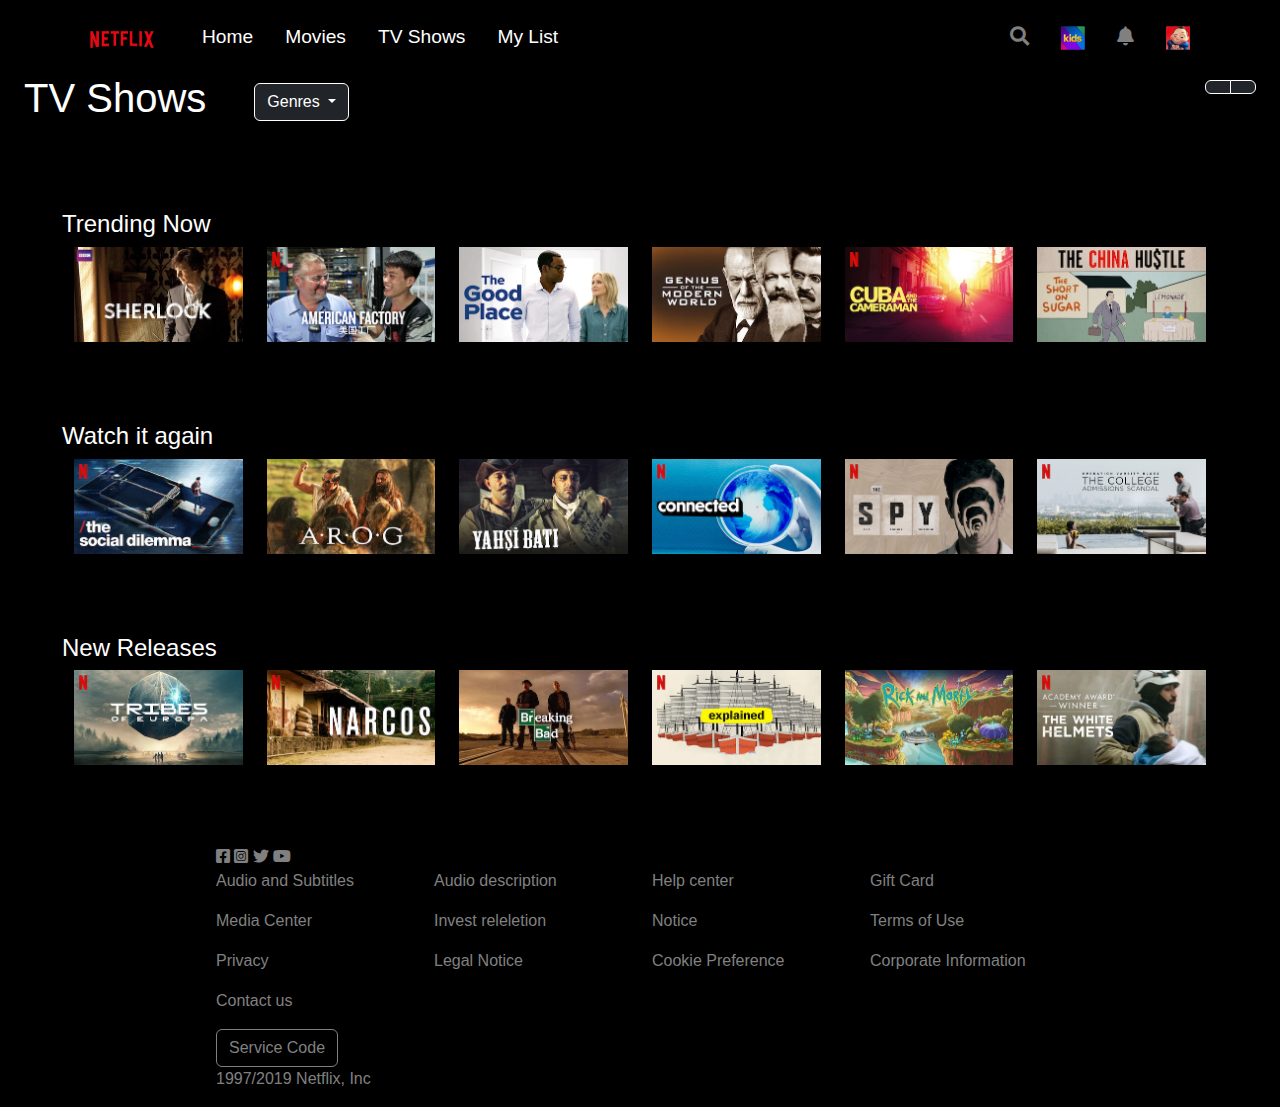
<file: home.html>
<!DOCTYPE html>
<html lang="en">
  <head>
    <meta charset="UTF-8" />
    <meta name="viewport" content="width=device-width, initial-scale=1.0" />
    <title>Netflix Clone</title>
    <link rel="stylesheet" href="assets/css/style.css" />
    <link
      rel="stylesheet"
      href="
    https://cdnjs.cloudflare.com/ajax/libs/font-awesome/5.15.4/css/all.min.css"
    />
  </head>

  <body>
    <header>
      <nav class="navbar navbar-expand">
        <div class="container">
          <a class="navbar-brand" href="#">
            <img
              class="logo"
              src="assets/netflix_logo.png"
              alt="Netflix Logo"
            />
          </a>
          <!-- Navbar content -->
          <div class="collapse navbar-collapse" id="navbarNav">
            <ul class="navbar-nav flex-column flex-sm-row">
              <li class="nav-item">
                <a class="nav-link" href="#">Home</a>
              </li>
              <li class="nav-item">
                <a class="nav-link" href="#">Movies</a>
              </li>
              <li class="nav-item">
                <a class="nav-link" href="#">TV Shows</a>
              </li>
              <li class="nav-item">
                <a class="nav-link" href="#">My List</a>
              </li>
            </ul>
            <ul class="navbar-nav ms-auto flex-column flex-md-row">
              <li class="nav-item">
                <a class="nav-link" href="#"><i class="fas fa-search"></i></a>
              </li>
              <li class="nav-item">
                <a class="nav-link" href="#"
                  ><img class="profilo" src="assets/kids_icon.png" alt="Kids"
                /></a>
              </li>
              <li class="nav-item">
                <a class="nav-link" href="#"><i class="fas fa-bell"></i></a>
              </li>
              <li class="nav-item">
                <a class="nav-link" href="profile.html"
                  ><img
                    class="profilo"
                    src="assets/avatar.png"
                    alt="Profile Image"
                /></a>
              </li>
            </ul>
          </div>
        </div>
      </nav>
    </header>
    <div>
      <div class="text-main d-flex justify-content-between">
        <div
          class="firs-container px-4 d-flex justify-content-start align-items-center"
        >
          <div class="me-5">
            <h1>TV Shows</h1>
          </div>

          <div class="dropdown">
            <a
              class="btn btn-dark dropdown-toggle text-white border border-white"
              href="#"
              role="button"
              data-bs-toggle="dropdown"
              aria-expanded="false"
            >
              Genres
            </a>

            <ul class="dropdown-menu bg-body-dark bg-dark border border-white">
              <li>
                <a class="dropdown-item bg-dark text-white" href="#">Action</a>
              </li>
              <li>
                <a class="dropdown-item bg-dark text-white" href="#">Horror</a>
              </li>
              <li>
                <a class="dropdown-item bg-dark text-white" href="#">Pierino</a>
              </li>
            </ul>
          </div>
        </div>

        <div
          class="second-container px-4 d-flex justify-content-end align-items-center d-none d-md-block"
        >
          <div class="btn-group" role="group" aria-label="Basic example">
            <button type="button" class="btn btn-dark border border-white">
              <i class="bi bi-text-left"></i>
            </button>
            <button type="button" class="btn btn-dark border border-white">
              <i class="bi bi-grid-fill"></i>
            </button>
          </div>
        </div>
      </div>
    </div>

    <main>
      <div class="container-fluid">
        <div class="container-schede">
          <div>
            <h4>Trending Now</h4>
          </div>

          <div id="carosello1" class="carousel slide" data-bs-ride="carousel">
            <div>
              <div>
                <div class="row">
                  <div class="col-6 col-md-4 col-lg-2">
                    <img
                      src="assets/media/media0.webp"
                      class="d-block w-100"
                      alt="Image 1"
                    />
                  </div>
                  <div class="col-6 col-md-4 col-lg-2">
                    <img
                      src="assets/media/media1.jpg"
                      class="d-block w-100"
                      alt="Image 2"
                    />
                  </div>
                  <div class="col-6 col-md-4 col-lg-2">
                    <img
                      src="assets/media/media2.webp"
                      class="d-block w-100"
                      alt="Image 3"
                    />
                  </div>
                  <div class="col-6 col-md-4 col-lg-2">
                    <img
                      src="assets/media/media3.webp"
                      class="d-block w-100"
                      alt="Image 4"
                    />
                  </div>
                  <div class="col-6 col-md-4 col-lg-2">
                    <img
                      src="assets/media/media4.jpg"
                      class="d-block w-100"
                      alt="Image 5"
                    />
                  </div>
                  <div class="col-6 col-md-4 col-lg-2">
                    <img
                      src="assets/media/media5.webp"
                      class="d-block w-100"
                      alt="Image 6"
                    />
                  </div>
                </div>
              </div>
            </div>
          </div>
        </div>

        <div class="container-schede">
          <div>
            <h4>Watch it again</h4>
          </div>
          <div id="carosello2" class="carousel slide" data-bs-ride="carousel">
            <div>
              <div>
                <div class="row">
                  <div class="col-6 col-md-4 col-lg-2">
                    <img
                      src="assets/media/media6.jpg"
                      class="d-block w-100"
                      alt="Image 7"
                    />
                  </div>
                  <div class="col-6 col-md-4 col-lg-2">
                    <img
                      src="assets/media/media7.webp"
                      class="d-block w-100"
                      alt="Image 8"
                    />
                  </div>
                  <div class="col-6 col-md-4 col-lg-2">
                    <img
                      src="assets/media/media8.webp"
                      class="d-block w-100"
                      alt="Image 9"
                    />
                  </div>
                  <div class="col-6 col-md-4 col-lg-2">
                    <img
                      src="assets/media/media9.jpg"
                      class="d-block w-100"
                      alt="Image 10"
                    />
                  </div>
                  <div class="col-6 col-md-4 col-lg-2">
                    <img
                      src="assets/media/media10.jpg"
                      class="d-block w-100"
                      alt="Image 11"
                    />
                  </div>
                  <div class="col-6 col-md-4 col-lg-2">
                    <img
                      src="assets/media/media11.jpg"
                      class="d-block w-100"
                      alt="Image 12"
                    />
                  </div>
                </div>
              </div>
            </div>
          </div>
        </div>

        <div class="container-schede">
          <div>
            <h4>New Releases</h4>
          </div>
          <div id="carosello3">
            <div>
              <div>
                <div class="row">
                  <div class="col-6 col-md-4 col-lg-2">
                    <img
                      src="assets/media/media12.jpg"
                      class="d-block w-100"
                      alt="Image 13"
                    />
                  </div>
                  <div class="col-6 col-md-4 col-lg-2">
                    <img
                      src="assets/media/media13.jpg"
                      class="d-block w-100"
                      alt="Image 14"
                    />
                  </div>
                  <div class="col-6 col-md-4 col-lg-2">
                    <img
                      src="assets/media/media14.webp"
                      class="d-block w-100"
                      alt="Image 15"
                    />
                  </div>
                  <div class="col-6 col-md-4 col-lg-2">
                    <img
                      src="assets/media/media15.jpg"
                      class="d-block w-100"
                      alt="Image 16"
                    />
                  </div>
                  <div class="col-6 col-md-4 col-lg-2">
                    <img
                      src="assets/media/media16.webp"
                      class="d-block w-100"
                      alt="Image 17"
                    />
                  </div>
                  <div class="col-6 col-md-4 col-lg-2">
                    <img
                      src="assets/media/media17.jpg"
                      class="d-block w-100"
                      alt="Image 18"
                    />
                  </div>
                </div>
              </div>
            </div>
          </div>
        </div>
      </div>
    </main>

    <footer>
      <div class="container">
        <div class="row">
          <div class="col-md-12">
            <div class="social-icons text-start">
              <i class="fab fa-facebook-square"></i>
              <i class="fab fa-instagram-square"></i>
              <i class="fab fa-twitter"></i>
              <i class="fab fa-youtube"></i>
            </div>
          </div>
        </div>
        <div class="row">
          <div class="col-md-3 col-sm-6">
            <ul class="list-unstyled text-start">
              <li><p>Audio and Subtitles</p></li>
              <li><p>Media Center</p></li>
              <li><p>Privacy</p></li>
              <li><p>Contact us</p></li>
            </ul>
          </div>
          <div class="col-md-3 col-sm-6">
            <ul class="list-unstyled text-start">
              <li><p>Audio description</p></li>
              <li><p>Invest releletion</p></li>
              <li><p>Legal Notice</p></li>
            </ul>
          </div>
          <div class="col-md-3 col-sm-6">
            <ul class="list-unstyled text-start">
              <li><p>Help center</p></li>
              <li><p>Notice</p></li>
              <li><p>Cookie Preference</p></li>
            </ul>
          </div>
          <div class="col-md-3 col-sm-6">
            <ul class="list-unstyled text-start">
              <li><p>Gift Card</p></li>
              <li><p>Terms of Use</p></li>
              <li><p>Corporate Information</p></li>
            </ul>
          </div>
        </div>
        <div class="row">
          <div class="col-md-12 text-start">
            <button id="btn-service" class="btn btn-primary">
              Service Code
            </button>
          </div>
        </div>
        <div class="row">
          <div class="col-md-12 text-start">
            <p>1997/2019 Netflix, Inc</p>
          </div>
        </div>
      </div>
    </footer>

    <script src="https://cdn.jsdelivr.net/npm/bootstrap@5.3.0/dist/js/bootstrap.bundle.min.js"></script>
  </body>
</html>
</file>
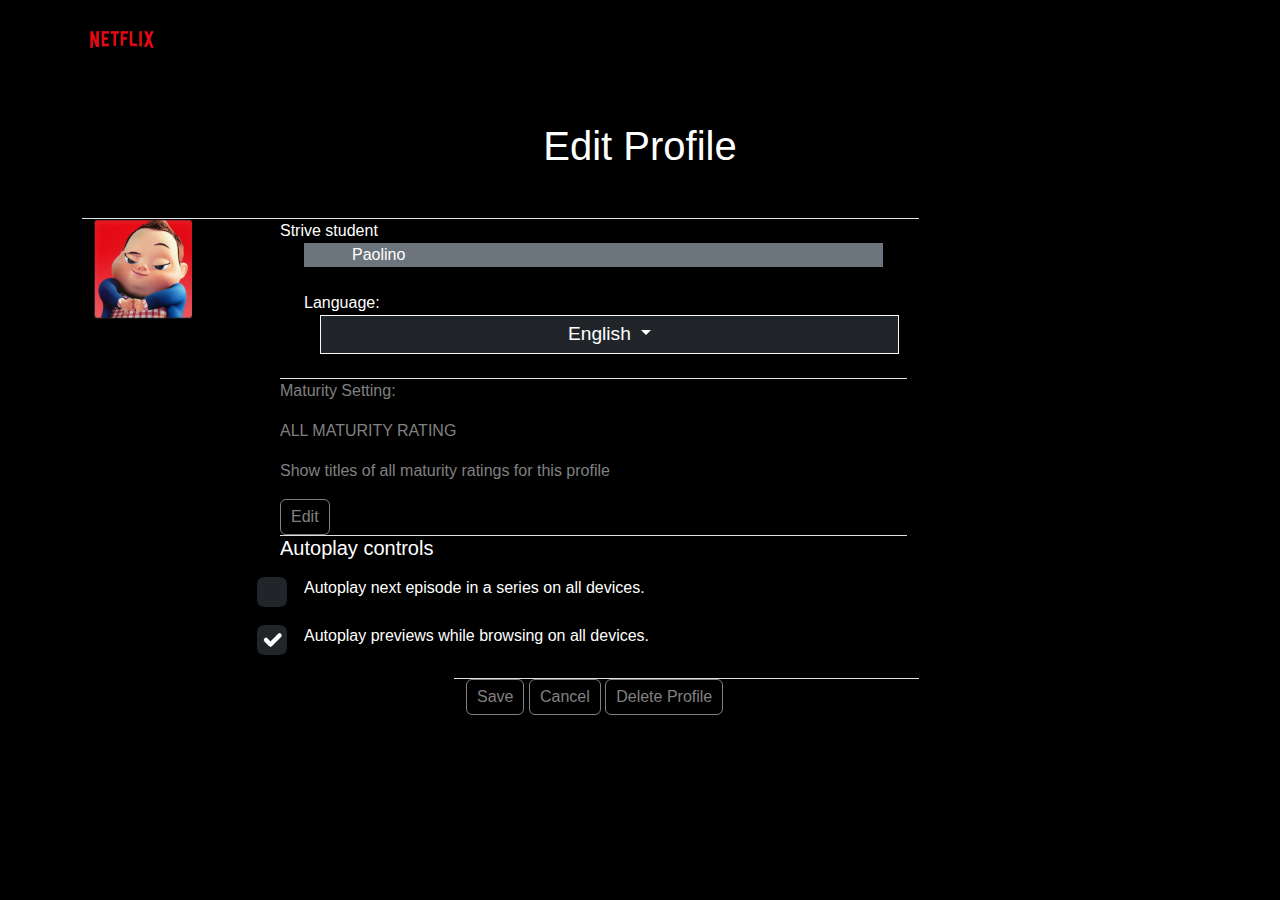
<file: profile.html>
<!DOCTYPE html>
<html lang="en">
  <head>
    <meta charset="UTF-8" />
    <meta name="viewport" content="width=device-width, initial-scale=1.0" />
    <title>Netflix Clone</title>
    <link rel="stylesheet" href="assets/css/style.css" />
    <link
      rel="stylesheet"
      href="
    https://cdnjs.cloudflare.com/ajax/libs/font-awesome/5.15.4/css/all.min.css"
    />
  </head>
  <body>
    <nav class="navbar navbar-expand">
      <div class="container">
        <a class="navbar-brand" href="home.html">
          <img class="logo" src="assets/netflix_logo.png" alt="Netflix Logo" />
        </a>
      </div>
    </nav>
    <main class="m-5">
      <div class="container">
        <div class="text-center mb-5">
          <h1>Edit Profile</h1>
        </div>
        <div class="row">
          <div class="col-sm-12 col-md-4 col-lg-2 border-top">
            <img style="height: 100px" src="assets/avatar.png" alt="" />
          </div>
          <div class="col-sm-12 col-md-8 col-lg-7 border-top">
            <div class="pb-4">
              <div class="gray">Strive student</div>
              <div class="px-4">
                <p class="mb-4 px-5 text-bg-secondary text-start">Paolino</p>
                <span>Language:</span>
                <div class="dropdown">
                  <button
                    class="bg-dark nav-link dropdown-toggle border border-light w-100 p-1"
                    type="button"
                    id="languageDropdown"
                    data-bs-toggle="dropdown"
                    aria-expanded="false"
                  >
                    English
                  </button>
                  <ul
                    class="dropdown-menu dropdown-menu-dark"
                    aria-labelledby="languageDropdown"
                  >
                    <li><a class="dropdown-item" href="#">Italiano</a></li>
                  </ul>
                </div>
              </div>
            </div>
            <div class="border-top">
              <p>Maturity Setting:</p>
              <p>ALL MATURITY RATING</p>
              <p>Show titles of all maturity ratings for this profile</p>
              <button class="btn btn-profile">Edit</button>
            </div>
            <div class="border-top">
              <div class="pb-2">
                <h5>Autoplay controls</h5>
                <div class="form-check mb-3">
                  <input
                    class="form-check-input bg-dark fs-2 border-black"
                    type="checkbox"
                    value=""
                    id="flexCheckDefault"
                  />
                  <label class="form-check-label mt-2" for="flexCheckDefault">
                    Autoplay next episode in a series on all devices.
                  </label>
                </div>
                <div class="form-check">
                  <input
                    class="form-check-input bg-dark fs-2 border-black"
                    type="checkbox"
                    value=""
                    id="flexCheckChecked"
                    checked
                  />
                  <label class="form-check-label mt-2" for="flexCheckChecked">
                    Autoplay previews while browsing on all devices.
                  </label>
                </div>
              </div>
            </div>
          </div>
        </div>
        <footer id="footer-profile" class="row">
          <div
            class="col-sm-12 col-md-6 col-lg-5 offset-md-3 offset-lg-4 border-top"
          >
            <button class="btn btn-profile">Save</button>
            <button class="btn btn-profile">Cancel</button>
            <button class="btn btn-profile">Delete Profile</button>
          </div>
        </footer>
      </div>
    </main>
  </body>
</html>
</file>
<file: assets/css/style.css>
@import url("https://cdn.jsdelivr.net/npm/bootstrap@5.0.0-beta3/dist/css/bootstrap.min.css");
@import url("https://cdnjs.cloudflare.com/ajax/libs/font-awesome/5.15.4/css/all.min.css");
/* Custom styles */
body {
  background-color: #000;
  color: #fff;
  font-family: Arial, sans-serif;
}

.navbar {
  background-color: #000;
}

.navbar-brand {
  color: #e50914;
  font-size: 2rem;
  font-weight: bold;
}

.nav-link {
  color: #fff;
  font-size: 1.2rem;
  margin-left: 1rem;
}

.logo {
  width: 80px;
}

.profilo {
  height: 24px;
  width: 24px;
}

.carousel-item {
  display: flex;
  justify-content: center;
  align-items: center;
}

.carousel-item img {
  max-width: 100%;
}

.col {
  padding: 0;
}

.container-schede {
  margin: 80px 50px;
}

i {
  color: gray;
}

p {
  color: gray;
}

#btn-service {
  background-color: #000 !important;
  color: gray !important;
  border-color: gray !important;
}

.row {
  margin: 0;
}

footer {
  margin-left: 15%;
  margin-right: 15%;
}

.dropdown-menu.show {
  display: block;
}

.btn-profile {
  background-color: #000;
  color: gray;
  border-style: double;
  border-color: gray;
  padding: 5px 10px !important;
}

.btn-profile:hover {
  background-color: #fff;
  color: black;
  border-style: double;
  border-color: #fff;
  padding: 5px 10px !important;
}

#footer-profile {
  padding-top: 20px;
}

img:hover {
  transform: scale(1.5);
  z-index: 5;
}/*# sourceMappingURL=style.css.map */
</file>
